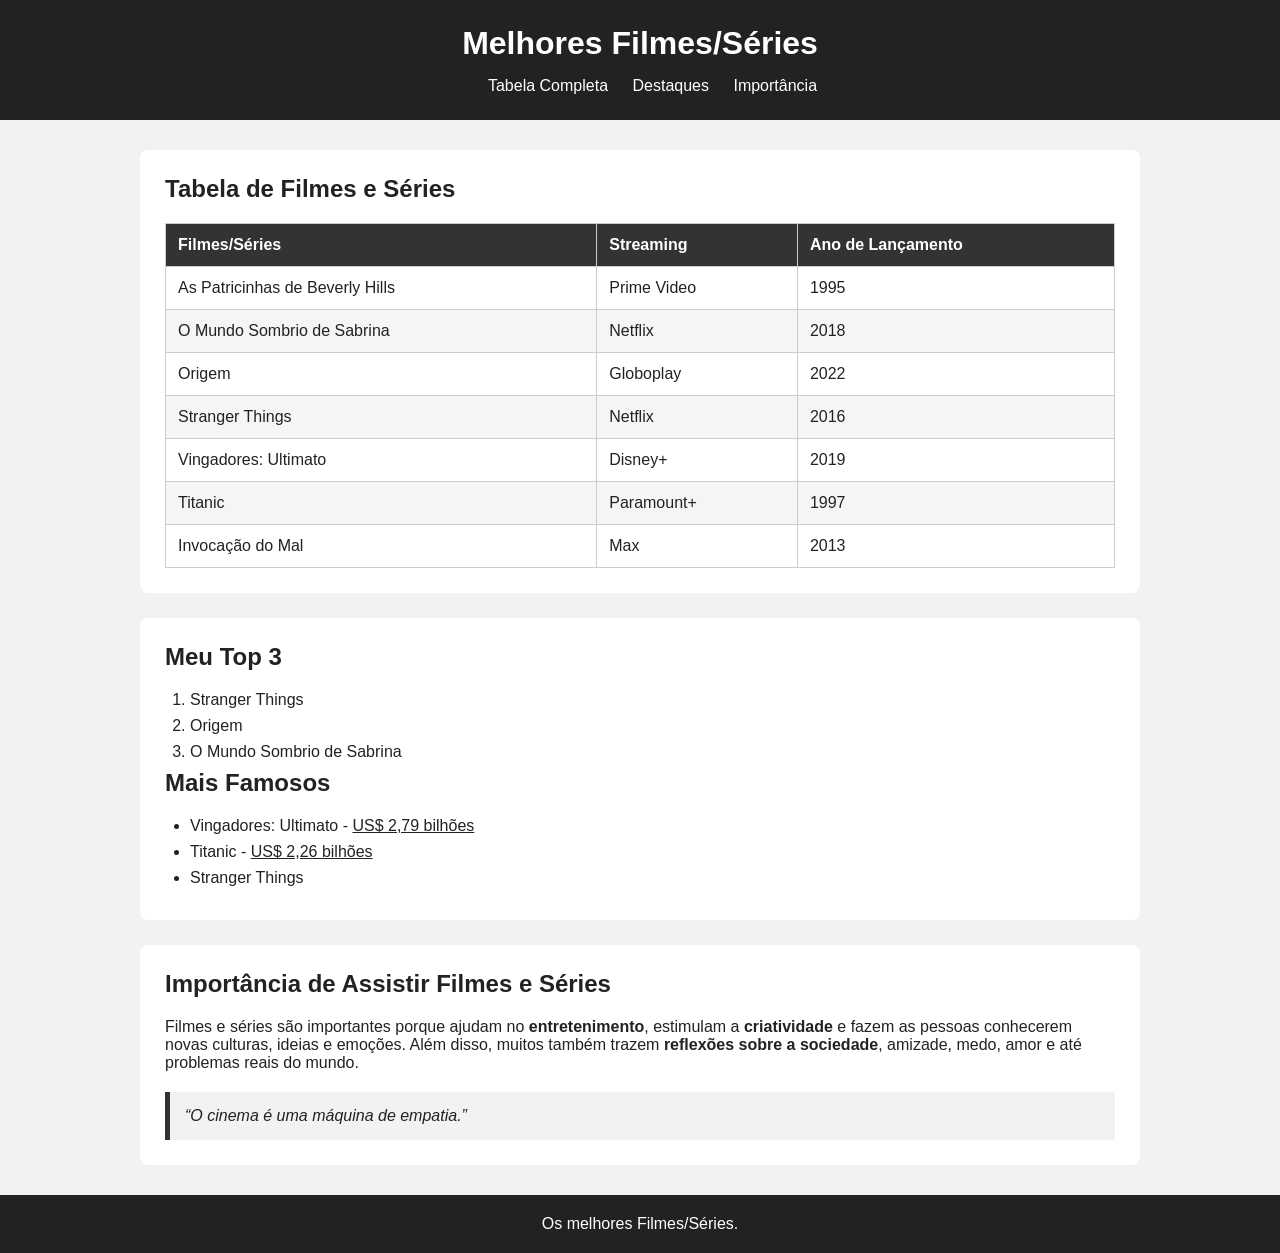
<file: index.html>
<!DOCTYPE html>
<html lang="pt-BR">
<head>
  <meta charset="UTF-8">
  <title>Melhores filmes/séries</title>
  <link rel="stylesheet" href="style.css">
</head>
<body>
 <!-- Título e Navegação -->
  <header>
    <h1>Melhores Filmes/Séries</h1>
    <nav>
      <ul>
        <li><a href="#tabela">Tabela Completa</a></li>
        <li><a href="#listas">Destaques</a></li>
        <li><a href="#artigo">Importância</a></li>
      </ul>
    </nav>
  </header>
  <main>
    <section>
      <h2>Tabela de Filmes e Séries</h2>
      <table>
        <thead>
          <tr>
            <th>Filmes/Séries</th>
            <th>Streaming</th>
            <th>Ano de Lançamento</th>
          </tr>
        </thead>
        <tbody>
          <tr>
            <td>As Patricinhas de Beverly Hills</td>
            <td>Prime Video</td> 
            <td>1995</td>
          </tr>
          <tr>
            <td>O Mundo Sombrio de Sabrina</td>
            <td>Netflix</td>
            <td>2018</td>
          </tr>
          <tr>
            <td>Origem</td>
            <td>Globoplay</td>
            <td>2022</td>
          </tr>
          <tr>
            <td>Stranger Things</td>
            <td>Netflix</td> 
            <td>2016</td>
          </tr>
          <tr>
            <td>Vingadores: Ultimato</td>
            <td>Disney+</td>
            <td>2019</td>
          </tr>
          <tr>
            <td>Titanic</td>
            <td>Paramount+</td>
            <td>1997</td>
          </tr>
          <tr> 
            <td>Invocação do Mal</td>
            <td>Max</td>
            <td>2013</td>
          </tr>
        </tbody>
      </table>
    </section>
    <section>
      <h2>Meu Top 3</h2>
      <ol> 
        <li>Stranger Things</li>
        <li>Origem</li>
        <li>O Mundo Sombrio de Sabrina</li>
      </ol> 

      <h2>Mais Famosos</h2>
      <ul> 
        <li>Vingadores: Ultimato - <ins>US$ 2,79 bilhões</ins></li>
        <li>Titanic - <ins>US$ 2,26 bilhões</ins></li>
        <li>Stranger Things</li>
      </ul> 
    </section>
    <article>
      <h2>Importância de Assistir Filmes e Séries</h2> 
      <p>
        Filmes e séries são importantes porque ajudam no <b>entretenimento</b>, 
        estimulam a <b>criatividade</b> e fazem as pessoas conhecerem novas culturas, 
        ideias e emoções. Além disso, muitos também trazem <b>reflexões sobre a sociedade</b>, 
        amizade, medo, amor e até problemas reais do mundo.
      </p>

      <figure>
        <blockquote>
          <q>O cinema é uma máquina de empatia.</q>
        </blockquote>
      </figure>
    </article>

  </main>

  <!-- Rodapé -->
  <footer>
    <p>Os melhores Filmes/Séries.</p>
  </footer>

</body>
</html>
</file>
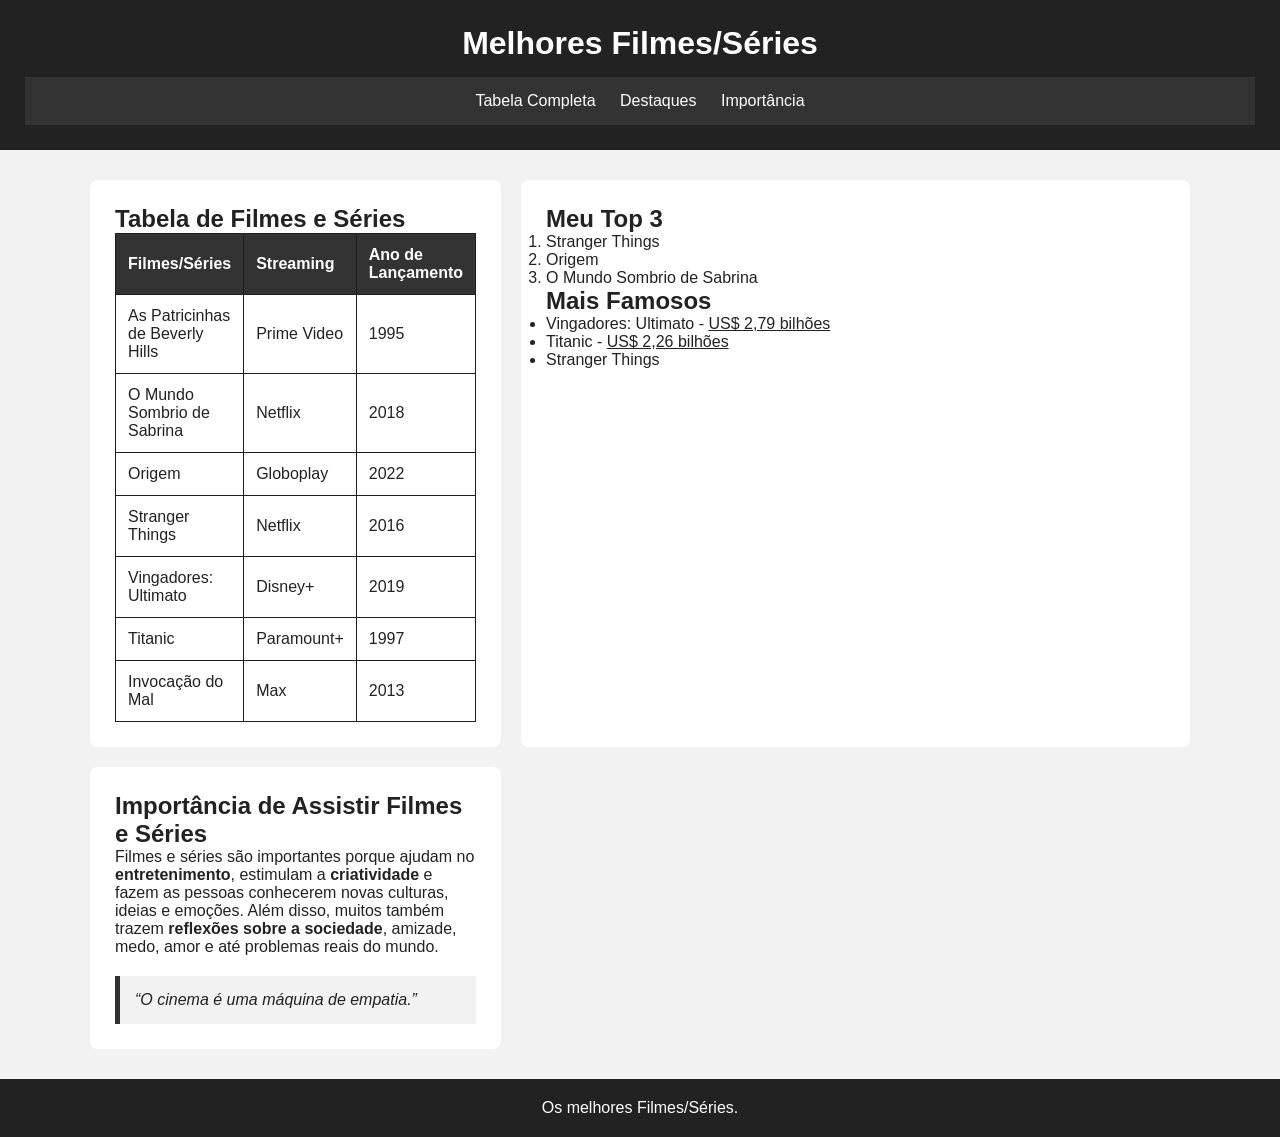
<file: parte1.html>
<!DOCTYPE html>
<html lang="pt-BR">
<head>
  <meta charset="UTF-8">
  <title>Melhores filmes/séries</title>
  <style>
* {
    margin: 0;
    padding: 0;
    box-sizing: border-box;
}

body {
    font-family: Arial, sans-serif;
    background-color: #f2f2f2;
    color: #222;
}

header {
    background-color: #222;
    color: white;
    text-align: center;
    padding: 25px;
}

header h1 {
    margin-bottom: 15px;
}

nav {
    background-color: #333;
    padding: 15px;
}

nav ul {
    list-style: none;
    text-align: center;
}

nav li {
    display: inline-block;
    margin: 0 10px;
}

nav a {
    color: rgb(255, 255, 255);
    text-decoration: none;
}

main {
    width: 90%;
    max-width: 1100px;
    margin: 30px auto;

    display: grid;

    grid-template-columns: 1fr 2fr;

    grid-template-areas:
        "listas tabela"
        "listas artigo";

    gap: 20px;
}

section,
article {
    background-color: white;
    padding: 25px;
    border-radius: 8px;
}

#tabela {
    grid-area: tabela;
}

table {
    width: 100%;
    border-collapse: collapse;
}

th,
td {
    border: 1px solid #1f1d1d;
    padding: 12px;
    text-align: left;
}

th {
    background-color: #333;
    color: white;
}

#listas {
    grid-area: listas;
}

#listas ol,
#listas ul {
    padding-left: 25px;
}

#listas li {
    margin-bottom: 8px;
}

#artigo {
    grid-area: artigo;
}

blockquote {
    margin-top: 20px;
    padding: 15px;

    border-left: 5px solid #333;
    background-color: #f2f2f2;
}

q {
    font-style: italic;
}
footer {
    background-color: #222;
    color: white;
    text-align: center;
    padding: 20px;
}

  </style>
</head>
<body>
 <!-- Título e Navegação -->
  <header>
    <h1>Melhores Filmes/Séries</h1>
    <nav>
      <ul>
        <li><a href="#tabela">Tabela Completa</a></li>
        <li><a href="#listas">Destaques</a></li>
        <li><a href="#artigo">Importância</a></li>
      </ul>
    </nav>
  </header>
  <main>
    <section>
      <h2>Tabela de Filmes e Séries</h2>
      <table>
        <thead>
          <tr>
            <th>Filmes/Séries</th>
            <th>Streaming</th>
            <th>Ano de Lançamento</th>
          </tr>
        </thead>
        <tbody>
          <tr>
            <td>As Patricinhas de Beverly Hills</td>
            <td>Prime Video</td> 
            <td>1995</td>
          </tr>
          <tr>
            <td>O Mundo Sombrio de Sabrina</td>
            <td>Netflix</td>
            <td>2018</td>
          </tr>
          <tr>
            <td>Origem</td>
            <td>Globoplay</td>
            <td>2022</td>
          </tr>
          <tr>
            <td>Stranger Things</td>
            <td>Netflix</td> 
            <td>2016</td>
          </tr>
          <tr>
            <td>Vingadores: Ultimato</td>
            <td>Disney+</td>
            <td>2019</td>
          </tr>
          <tr>
            <td>Titanic</td>
            <td>Paramount+</td>
            <td>1997</td>
          </tr>
          <tr> 
            <td>Invocação do Mal</td>
            <td>Max</td>
            <td>2013</td>
          </tr>
        </tbody>
      </table>
    </section>
    <section>
      <h2>Meu Top 3</h2>
      <ol> 
        <li>Stranger Things</li>
        <li>Origem</li>
        <li>O Mundo Sombrio de Sabrina</li>
      </ol> 

      <h2>Mais Famosos</h2>
      <ul> 
        <li>Vingadores: Ultimato - <ins>US$ 2,79 bilhões</ins></li>
        <li>Titanic - <ins>US$ 2,26 bilhões</ins></li>
        <li>Stranger Things</li>
      </ul> 
    </section>
    <article>
      <h2>Importância de Assistir Filmes e Séries</h2> 
      <p>
        Filmes e séries são importantes porque ajudam no <b>entretenimento</b>, 
        estimulam a <b>criatividade</b> e fazem as pessoas conhecerem novas culturas, 
        ideias e emoções. Além disso, muitos também trazem <b>reflexões sobre a sociedade</b>, 
        amizade, medo, amor e até problemas reais do mundo.
      </p>

      <figure>
        <blockquote>
          <q>O cinema é uma máquina de empatia.</q>
        </blockquote>
      </figure>
    </article>

  </main>

  <!-- Rodapé -->
  <footer>
    <p>Os melhores Filmes/Séries.</p>
  </footer>

</body>
</html>
</file>
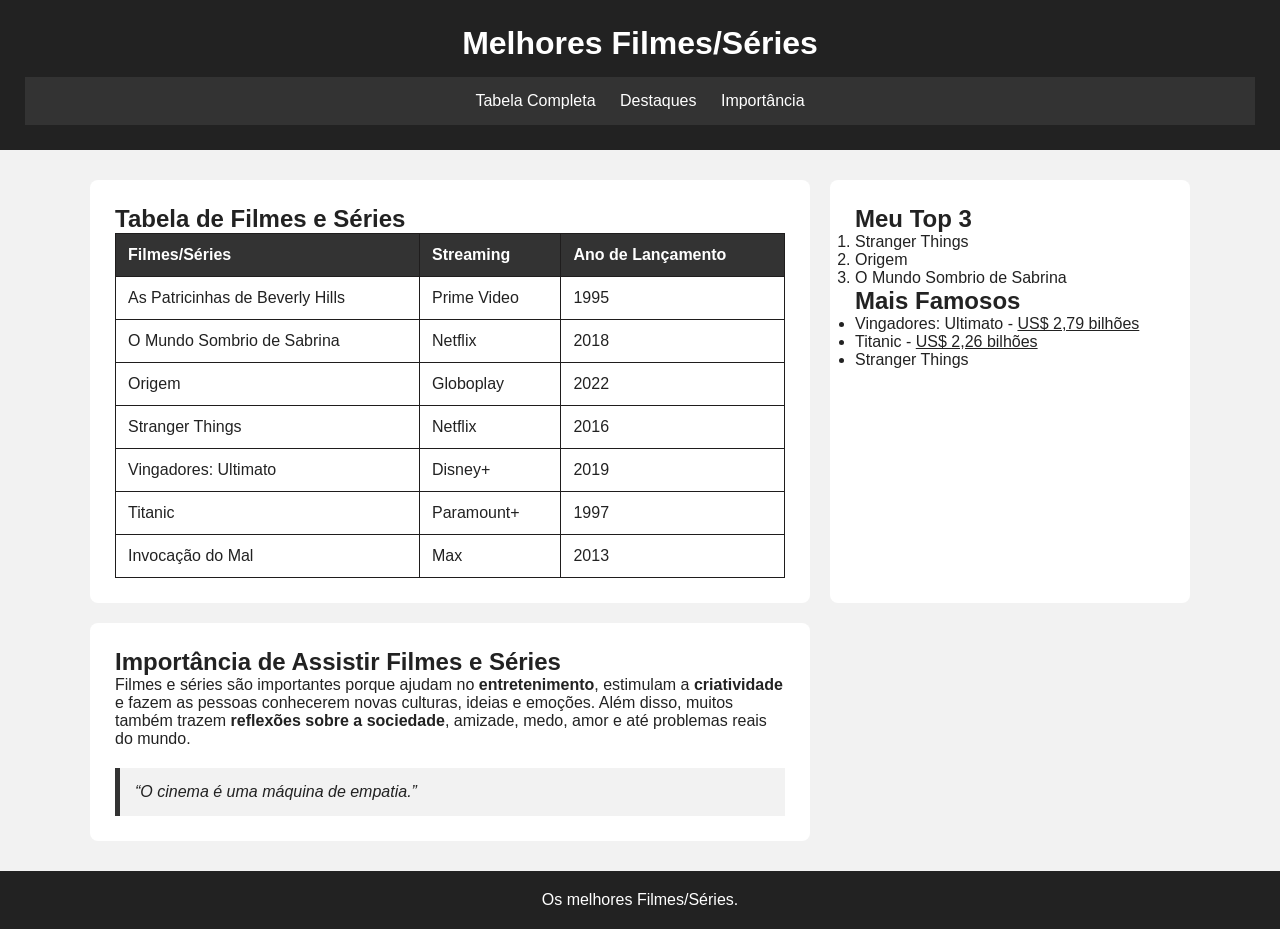
<file: parte2.html>
<!DOCTYPE html>
<html lang="pt-BR">
<head>
  <meta charset="UTF-8">
  <title>Melhores filmes/séries</title>
  <style>
    * {
            margin: 0;
            padding: 0;
            box-sizing: border-box;
        }

        body {
            font-family: Arial, sans-serif;
            background-color: #f2f2f2;
            color: #222;
        }

        header {
            background-color: #222;
            color: white;
            text-align: center;
            padding: 25px;
        }

        header h1 {
            margin-bottom: 15px;
        }
        nav {
            background-color: #333;
            padding: 15px;
        }

        nav ul {
            list-style: none;
            text-align: center;
        }

        nav li {
            display: inline-block;
            margin: 0 10px;
        }

        nav a {
            color: white;
            text-decoration: none;
        }

        nav a:hover {
            text-decoration: underline;
        }
        main {
            width: 90%;
            max-width: 1100px;
            margin: 30px auto;

            display: grid;

            grid-template-columns: 2fr 1fr;

            grid-template-areas:
                "tabela listas"
                "artigo artigo";

            gap: 20px;
        }

        section,
        article {
            background-color: white;
            padding: 25px;
            border-radius: 8px;
        }

        #tabela {
            grid-area: tabela;
        }

        table {
            width: 100%;
            border-collapse: collapse;
        }

        th,
        td {
            border: 1px solid #1f1d1d;
            padding: 12px;
            text-align: left;
        }

        th {
            background-color: #333;
            color: white;
        }

        #listas ol,
        #listas ul {
            padding-left: 25px;
        }

        blockquote {
            margin-top: 20px;
            padding: 15px;

            border-left: 5px solid #333;
            background-color: #f2f2f2;
        }

        q {
            font-style: italic;
        }
        footer {
            background-color: #222;
            color: white;
            text-align: center;
            padding: 20px;

        }
 </style>
</head>
<body>
  <header>
    <h1>Melhores Filmes/Séries</h1>
    <nav>
      <ul>
        <li><a href="#tabela">Tabela Completa</a></li>
        <li><a href="#listas">Destaques</a></li>
        <li><a href="#artigo">Importância</a></li>
      </ul>
    </nav>
  </header>
  <main>
    <section>
      <h2>Tabela de Filmes e Séries</h2>
      <table>
        <thead>
          <tr>
            <th>Filmes/Séries</th>
            <th>Streaming</th>
            <th>Ano de Lançamento</th>
          </tr>
        </thead>
        <tbody>
          <tr>
            <td>As Patricinhas de Beverly Hills</td>
            <td>Prime Video</td> 
            <td>1995</td>
          </tr>
          <tr>
            <td>O Mundo Sombrio de Sabrina</td>
            <td>Netflix</td>
            <td>2018</td>
          </tr>
          <tr>
            <td>Origem</td>
            <td>Globoplay</td>
            <td>2022</td>
          </tr>
          <tr>
            <td>Stranger Things</td>
            <td>Netflix</td> 
            <td>2016</td>
          </tr>
          <tr>
            <td>Vingadores: Ultimato</td>
            <td>Disney+</td>
            <td>2019</td>
          </tr>
          <tr>
            <td>Titanic</td>
            <td>Paramount+</td>
            <td>1997</td>
          </tr>
          <tr> 
            <td>Invocação do Mal</td>
            <td>Max</td>
            <td>2013</td>
          </tr>
        </tbody>
      </table>
    </section>
    <section>
      <h2>Meu Top 3</h2>
      <ol> 
        <li>Stranger Things</li>
        <li>Origem</li>
        <li>O Mundo Sombrio de Sabrina</li>
      </ol> 

      <h2>Mais Famosos</h2>
      <ul> 
        <li>Vingadores: Ultimato - <ins>US$ 2,79 bilhões</ins></li>
        <li>Titanic - <ins>US$ 2,26 bilhões</ins></li>
        <li>Stranger Things</li>
      </ul> 
    </section>
    <article>
      <h2>Importância de Assistir Filmes e Séries</h2> 
      <p>
        Filmes e séries são importantes porque ajudam no <b>entretenimento</b>, 
        estimulam a <b>criatividade</b> e fazem as pessoas conhecerem novas culturas, 
        ideias e emoções. Além disso, muitos também trazem <b>reflexões sobre a sociedade</b>, 
        amizade, medo, amor e até problemas reais do mundo.
      </p>

      <figure>
        <blockquote>
          <q>O cinema é uma máquina de empatia.</q>
        </blockquote>
      </figure>
    </article>

  </main>

  <!-- Rodapé -->
  <footer>
    <p>Os melhores Filmes/Séries.</p>
  </footer>

</body>
</html>
</file>
<file: style.css>
* {
    margin: 0;
    padding: 0;
    box-sizing: border-box;
}

body {
    font-family: Arial, sans-serif;
    background-color: #f2f2f2;
    color: #222;
}

/* Cabeçalho */
header {
    background-color: #222;
    color: white;
    padding: 25px;
    text-align: center;
}

header h1 {
    margin-bottom: 15px;
}

/* Navegação */
nav ul {
    list-style: none;
}

nav li {
    display: inline-block;
    margin: 0 10px;
}

nav a {
    color: white;
    text-decoration: none;
}

nav a:hover {
    text-decoration: underline;
}

/* Conteúdo principal */
main {
    width: 90%;
    max-width: 1000px;
    margin: 30px auto;
}

/* Seções */
section,
article {
    background-color: white;
    padding: 25px;
    margin-bottom: 25px;
    border-radius: 8px;
}

h2 {
    margin-bottom: 20px;
}

/* Tabela */
table {
    width: 100%;
    border-collapse: collapse;
}

th,
td {
    border: 1px solid #ccc;
    padding: 12px;
    text-align: left;
}

th {
    background-color: #333;
    color: white;
}

tr:nth-child(even) {
    background-color: #f5f5f5;
}

/* Listas */
ol,
ul {
    padding-left: 25px;
}

li {
    margin-bottom: 8px;
}

/* Citação */
blockquote {
    margin-top: 20px;
    padding: 15px;
    border-left: 5px solid #333;
    background-color: #f2f2f2;
}

q {
    font-style: italic;
}

/* Rodapé */
footer {
    background-color: #222;
    color: white;
    text-align: center;
    padding: 20px;
}
</file>
